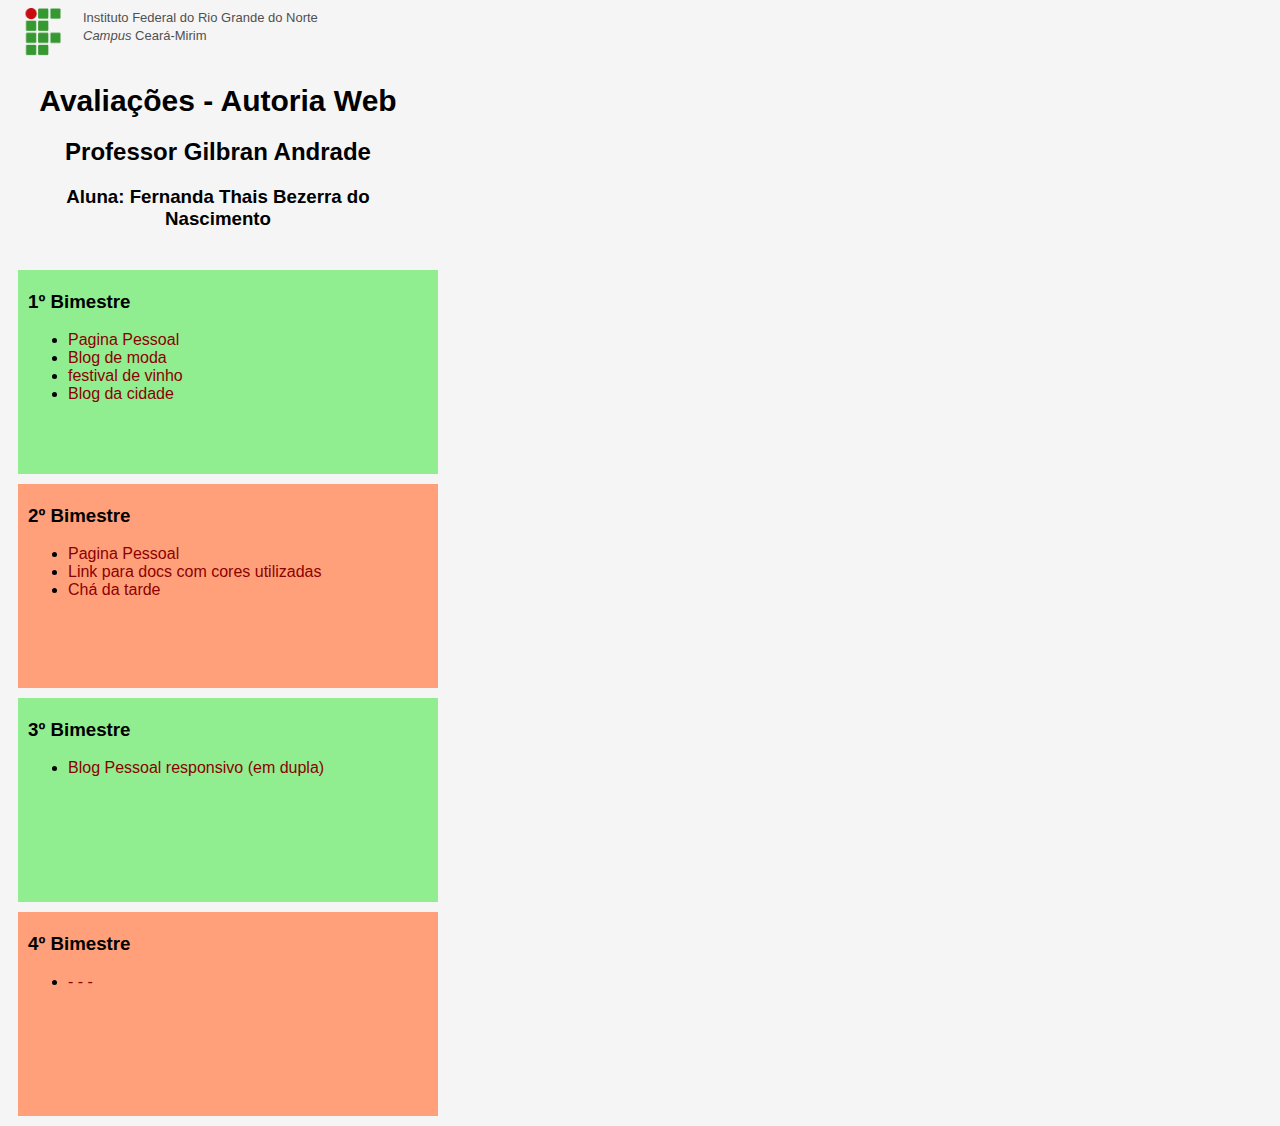
<file: index.html>
<!DOCTYPE html>
<html>
<head>
    <title>Avaliação</title>
    <link rel='stylesheet' href='style.css'>
</head>
<body>
    <div class="topo">
        <img class="logo" src="images/if_small.png">
        <span class="ifrn">Instituto Federal do Rio Grande do Norte</span><br>
        <span class="ifrn"><em>Campus</em> Ceará-Mirim</span>
    </div>
    <div class="titulo">
        <h1>Avaliações - Autoria Web</h1>
        <h2>Professor Gilbran Andrade</h2>
        <h3>Aluna: Fernanda Thais Bezerra do Nascimento </h4>
    </div>
    <div class="bimestre bimImpar">
        <h3>1º Bimestre</h3>
        <ul>
            <li><a href="bimestre1/blogpessoal/index.html"target="_blank">Pagina Pessoal</a></li>
            <li><a href="bimestre1/blogdemoda/index.html" target="_blank">Blog de moda</a></li>
            <li><a href="bimestre1/festivaldevinho/index.html" target="_blank">festival de vinho</a></li>
            <li><a href="bimestre1/blogdacidade/index.html" target="_blank">Blog da cidade</a></li>
        </ul>
    </div>
    <div class="bimestre bimPar">
        <h3>2º Bimestre</h3>
        <ul>
            <li><a href="bimestre 2/blogpessoal/index.html"target="_blank">Pagina Pessoal</a></li>
            <li><a href="https://docs.google.com/document/d/1HkCbgDLUspoMNewnMo0vpn-g2GA7AP_HgnjaYM3gLBI/edit?tab=t.0"target="_blank">Link para docs com cores utilizadas</a></li>
            <li><a href="bimestre 2/ChaDaTarde/index.html"target="_blank">Chá da tarde</a></li>
        </ul>
    </div>
    <div class="bimestre bimImpar">
        <h3>3º Bimestre</h3>
        <ul>
            <li><a href="bimestre 3/blogPessoalDupla/index.html"target="_blank">Blog Pessoal responsivo (em dupla)</a></li>
        </ul>
    </div>
    <div class="bimestre bimPar">
        <h3>4º Bimestre</h3>
        <ul>
            <li><a href="#">- - -</a></li>
        </ul>
    </div>
</body>
</html>
</file>
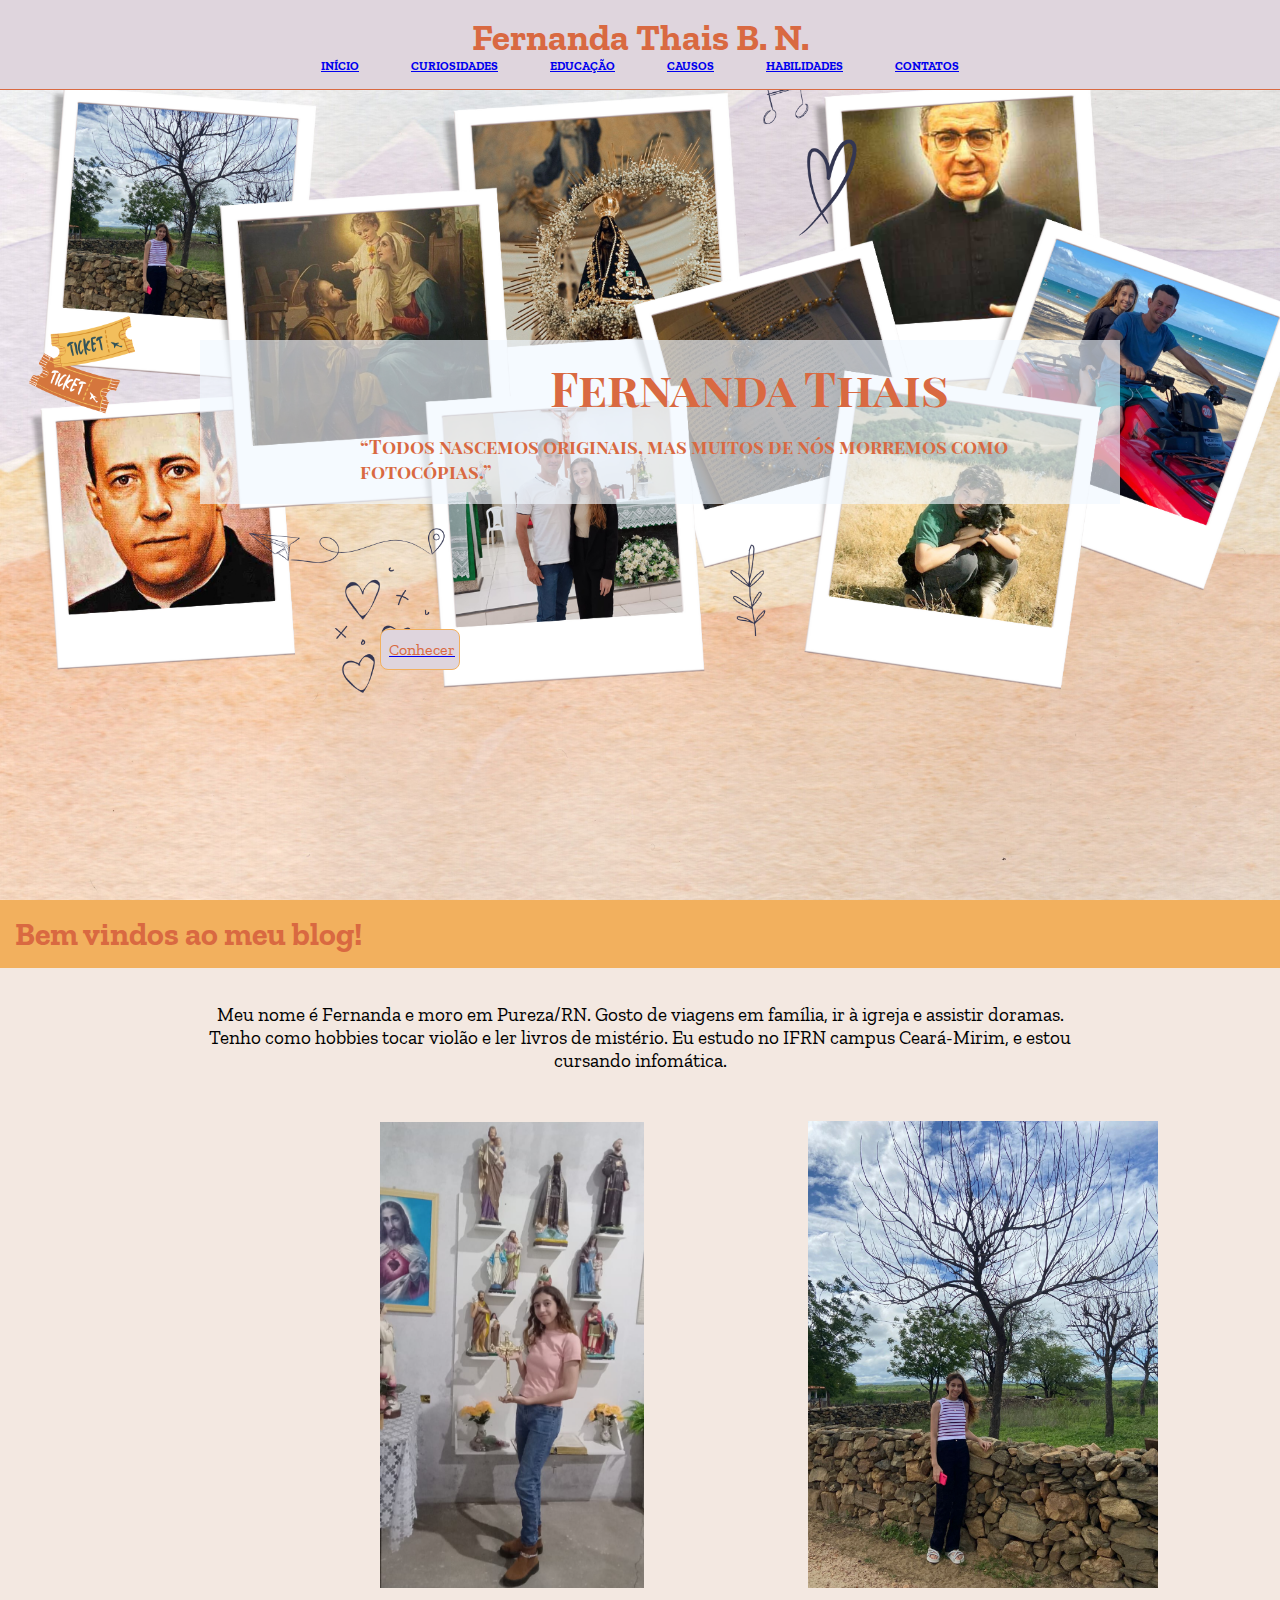
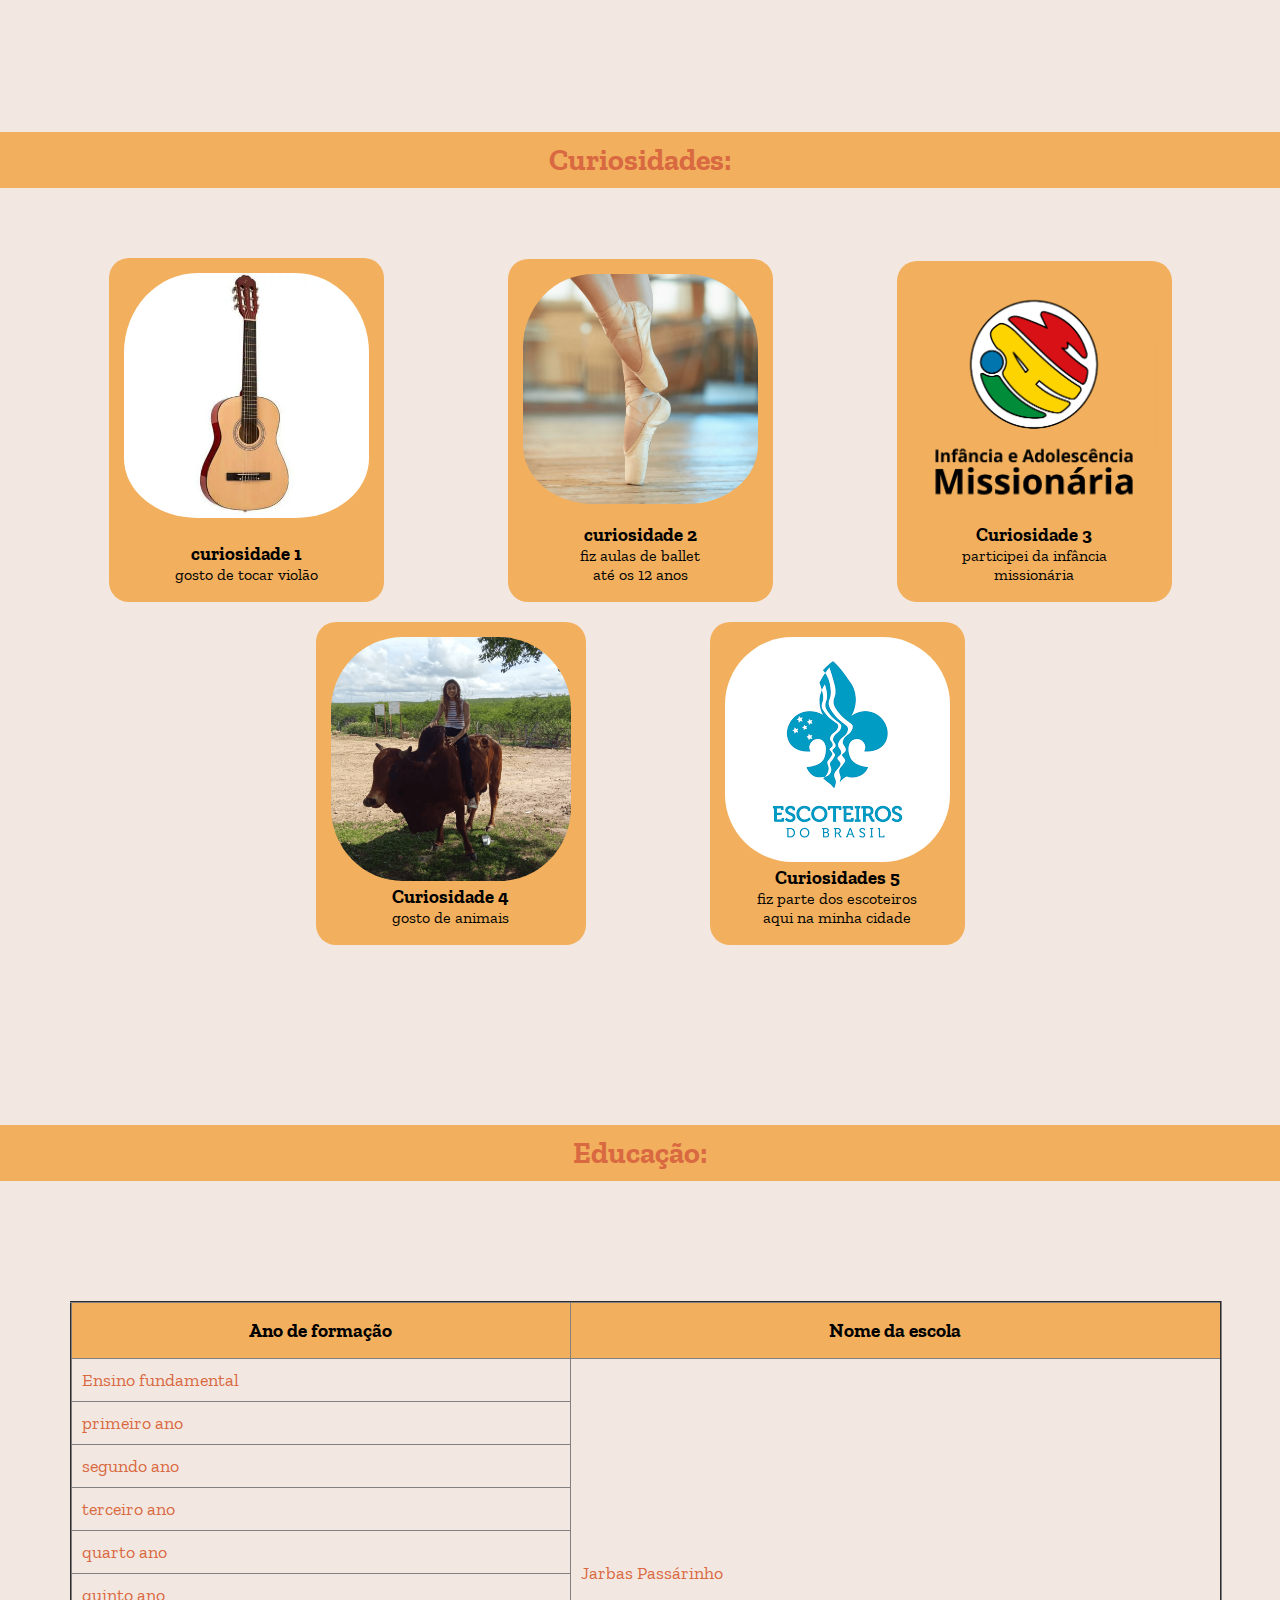
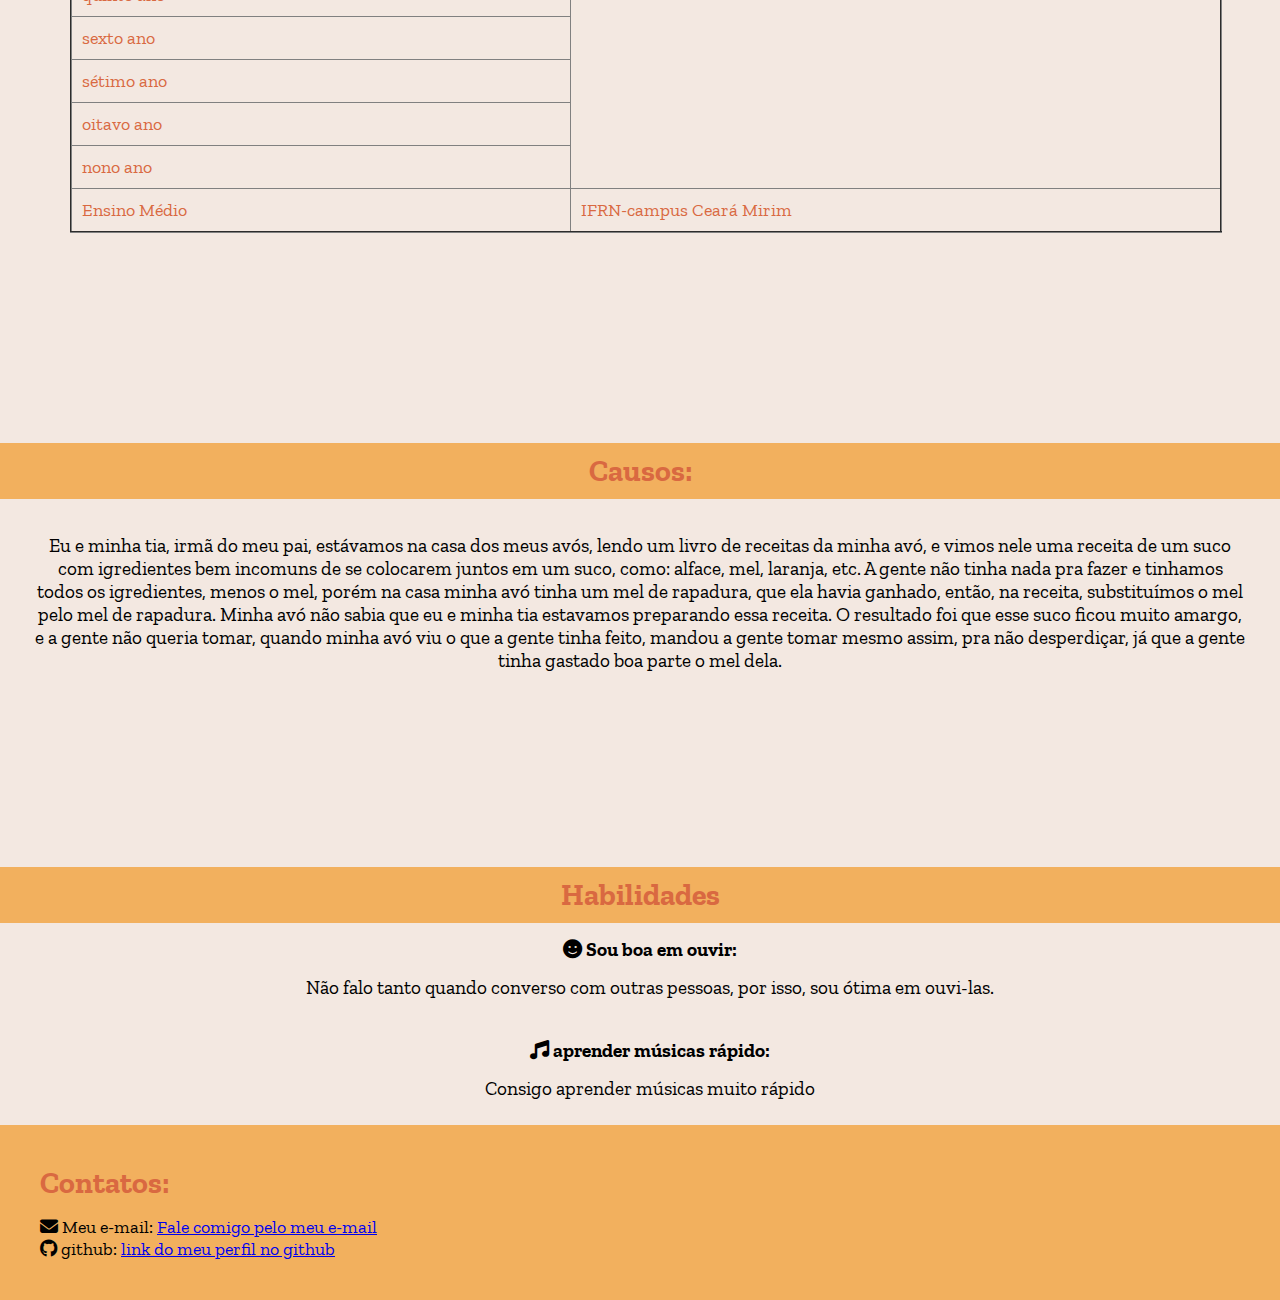
<file: bimestre 2/blogpessoal/index.html>
<!DOCTYPE html>
<html lang="pt-br">
<head>
    <meta charset="UTF-8">
    <meta name="viewport" content="width=device-width, initial-scale=1.0">
    <title>Fernanda Thais</title>
    <link rel="stylesheet" href="style.css">
    <link rel="stylesheet" href="https://cdnjs.cloudflare.com/ajax/libs/font-awesome/6.7.2/css/all.min.css" integrity="sha512-Evv84Mr4kqVGRNSgIGL/F/aIDqQb7xQ2vcrdIwxfjThSH8CSR7PBEakCr51Ck+w+/U6swU2Im1vVX0SVk9ABhg==" crossorigin="anonymous" referrerpolicy="no-referrer" />

</head>
<body>
    <header>
        <nav>
            <h1>Fernanda Thais B. N.</h1>

            <nav class="links">
                <a href="../../index.html" target="_blank" class="list">INÍCIO</a>
                <a href="#espaco" class="list">CURIOSIDADES</a>
                <a href="#espaco2" class="list">EDUCAÇÃO</a>
                <a href="#espaco3" class="list">CAUSOS</a>
                <a href="#espaco4" class="list">HABILIDADES</a>
                <a href="#Contatos" class="list">CONTATOS</a>
            </nav>
        </nav>
    </header>
    <main>
        <section class="hero-section">
            <nav class="hero-content">
                <h1>Fernanda Thais</h1>
                <h3>“Todos nascemos originais, mas muitos de nós morremos como fotocópias.”</h3>
            </nav>
            <nav class="button">
                <a href="#Conhecer"><nav class="botao">Conhecer</nav></a>
            <div id="Conhecer"></div>
            </nav>
        </section>

        <section class="txt">
            <h3>Bem vindos ao meu blog!</h3>
            <p>Meu nome é Fernanda e moro em Pureza/RN. Gosto de viagens em família, ir à igreja e assistir doramas.<br>
            Tenho como hobbies tocar violão e ler livros de mistério. Eu estudo no IFRN campus Ceará-Mirim, e estou<br>
            cursando infomática.
            </p>
            <img src="./fotos/foto_na_igreja.png" alt="foto na igraja de Santa Tereza" class="img1">
            <img src="./fotos/foto_minha.png" alt="essa sou eu" class="img2">
        </section>
        <div id="espaco"></div>
        <section id="Curiosidades">
            
            <h2>Curiosidades:</h2>
            <div class="card">
                <div class="card1">
                    <img src="./fotos/Violao-Classico.png" alt="violão" class="card-img1">
                    <h3>curiosidade 1</h3>
                    <p>gosto de tocar violão</p>
                </div>
                <div class="card1">
                    <img src="./fotos/original-a43262d6b9b7538f3a41ed6ea791b293-scaled-1.png" alt="ballet" class="card-img2" style="width: 235px;"></nav>
                    <h3>curiosidade 2</h3>
                    <p>fiz aulas de ballet<br> até os 12 anos</p>
                </div>
                <div class="card1">
                    <img src="./fotos/infancia.png" alt="missionária" class="card-img3">
                    <h3>Curiosidade 3</h3>
                    <p>participei da infância<br> missionária</p>
                </div>
                <div class="card1">
                    <img src="./fotos/foto_com_o_boi (1).png" alt="gosto de animais" class="card-img4" style="width: 240px;">
                    <h3>Curiosidade 4</h3>
                    <p>gosto de animais</p>
                </div>
                <div class="card1">
                    <img src="./fotos/escoteiro.sibolo.png" alt="escoteiros" class="card-img5">
                    <h3>Curiosidades 5</h3>
                    <p>fiz parte dos escoteiros<br>aqui na minha cidade</p>
                </div>
            </div>      
        </section>
        <div class="espaco"></div>
        <div id="espaco2"></div>
        <section id="Educação">
            <h2>Educação:</h2>
            <div class="espaco"></div>
            <table border="2">
                <tr>
                    <th>Ano de formação</td>
                    <th>Nome da escola</td>
                </tr> 
                <tr>
                    <td>
                    Ensino fundamental
                    </td>
                    <td rowspan="10">Jarbas Passárinho</td>
                </tr>
                <tr>
                    <td> primeiro ano</td>
                <tr>
                    <td> segundo ano</td>
                </tr>
                <tr>
                    <td>terceiro ano</td>
                </tr>
                <tr>
                    <td>quarto ano</td>
                </tr>
                <tr>
                    <td>quinto ano</td>
                </tr>
                <tr>
                    <td>sexto ano</td>
                </tr>
                <tr>
                    <td>sétimo ano</td>
                </tr>
                <tr>
                    <td>oitavo ano</td>
                </tr>
                <tr>
                    <td>nono ano</td>
                </tr>
                <tr>
                    <td>Ensino Médio</td>
                    <td>IFRN-campus Ceará Mirim</td>
                </tr>
                </tr>
           
            </table>
        </section>
        <div class="espaco"></div>
        <div id="espaco3"></div>
        <section id="Causos">
            <h2>
                Causos:
            </h2>
            <p>Eu e minha tia, irmã do meu pai, estávamos na casa dos meus avós, lendo um livro de receitas da minha avó, e vimos nele uma receita de um suco com igredientes bem incomuns de se colocarem juntos em um suco, como: alface, mel, laranja, etc. A gente não tinha nada pra fazer e tinhamos todos os igredientes, menos o mel, porém na casa minha avó tinha um mel de rapadura, que ela havia ganhado, então, na receita, substituímos o mel pelo mel de rapadura. Minha avó não sabia que eu e minha tia estavamos preparando essa receita. O resultado foi que esse suco ficou muito amargo, e a gente não queria tomar, quando minha avó viu o que a gente tinha feito, mandou a gente tomar mesmo assim, pra não desperdiçar, já que a gente tinha gastado boa parte o mel dela. </p>
            </p>
        </section>
        <div id="espaco4"></div>
        <section id="Habilidades">
            <h2>Habilidades</h2>
            <h4><i class="fa-solid fa-face-smile"></i>  Sou boa em ouvir:</h4>  
            <p>Não falo tanto quando converso com outras pessoas, por isso, sou ótima em ouvi-las.</p>
            <h4><i class="fa-solid fa-music"></i>  aprender músicas rápido:</h4> 
            <p>Consigo aprender músicas muito rápido</p>  
        </section>
    </main>
    <footer>
        <section id="Contatos">
        <h2>
        Contatos:
        </h2>
        <p>
        <i class="fa-solid fa-envelope"></i>
        Meu e-mail: <a href="mailto:nascimento.thais@escolar.ifrn.edu.br?subject=contato&body" target="_blank">Fale comigo pelo meu e-mail</a>
        <br>
        <i class="fa-brands fa-github"></i>
        github:
        <a href="https://github.com/FernandaThaiss" target="_blank">link do meu perfil no github</a><br>
        </section>
    </footer>
    
</body>
</html>
</file>
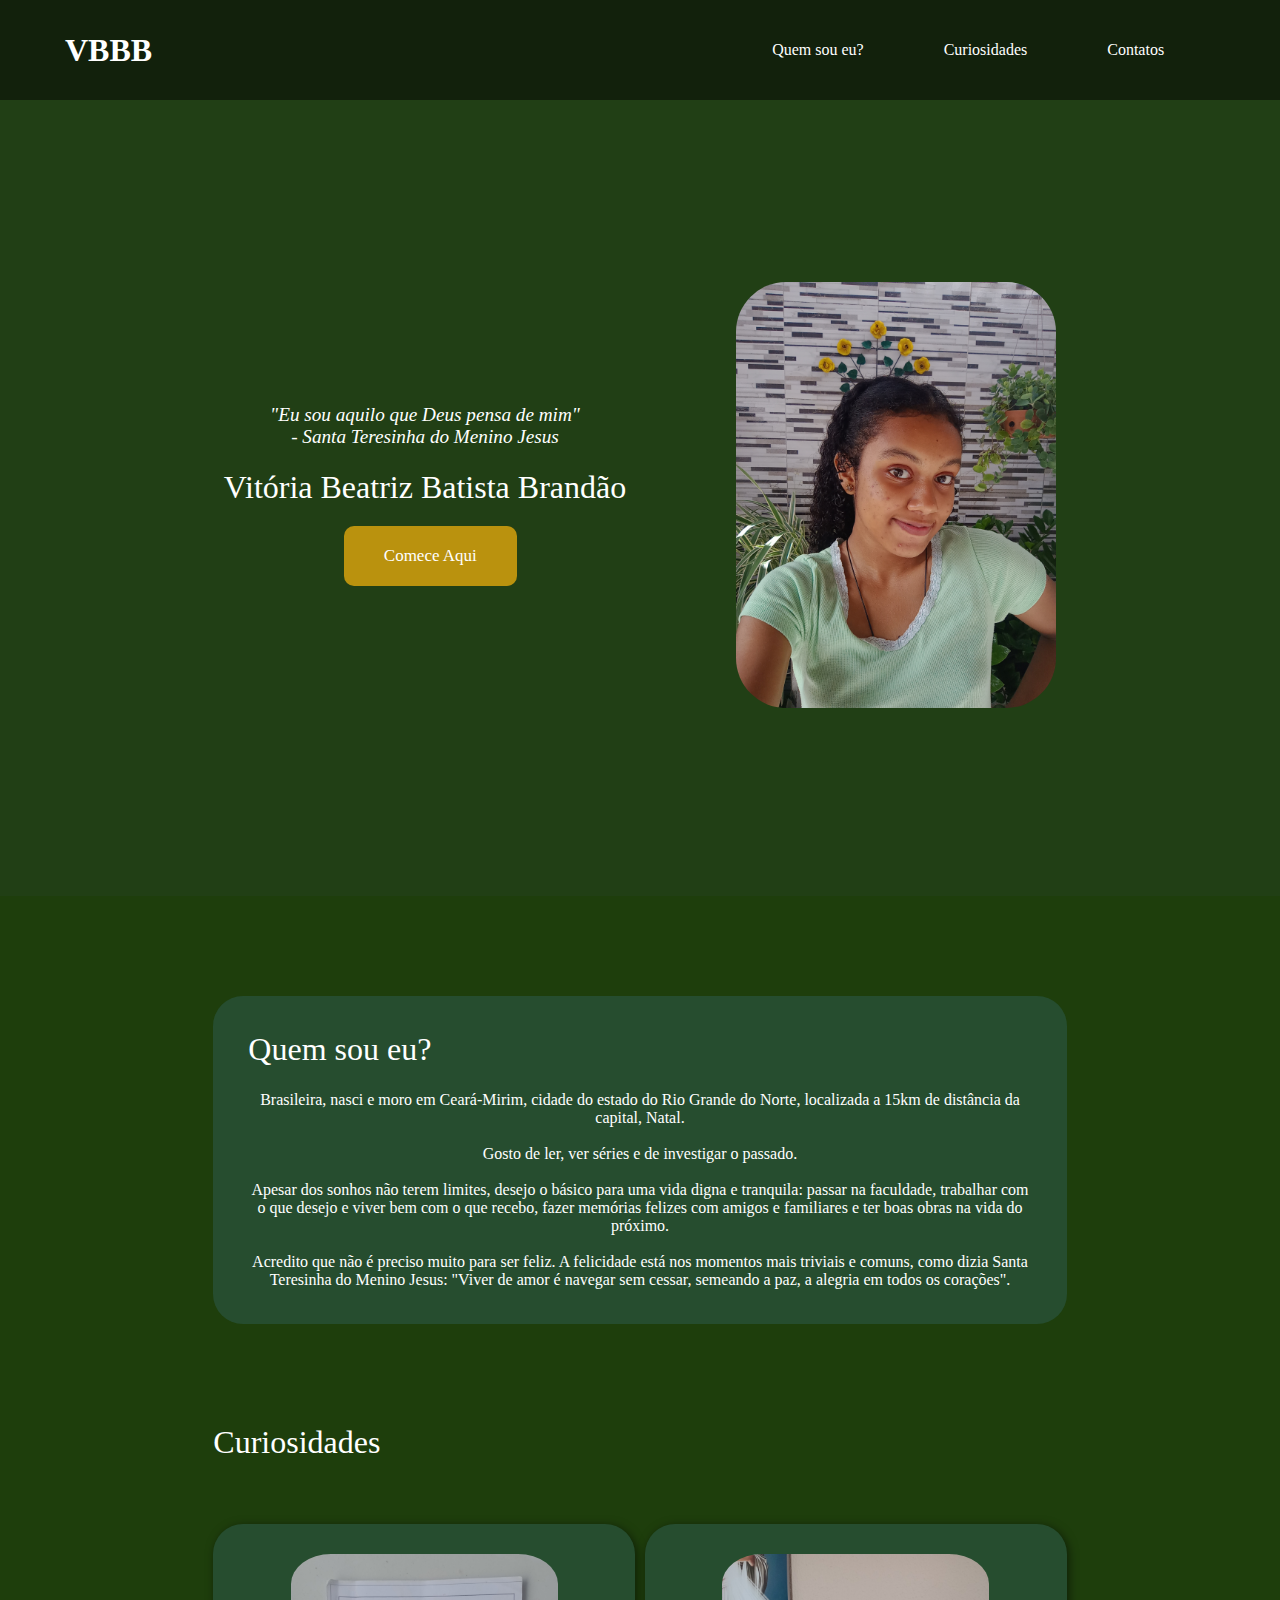
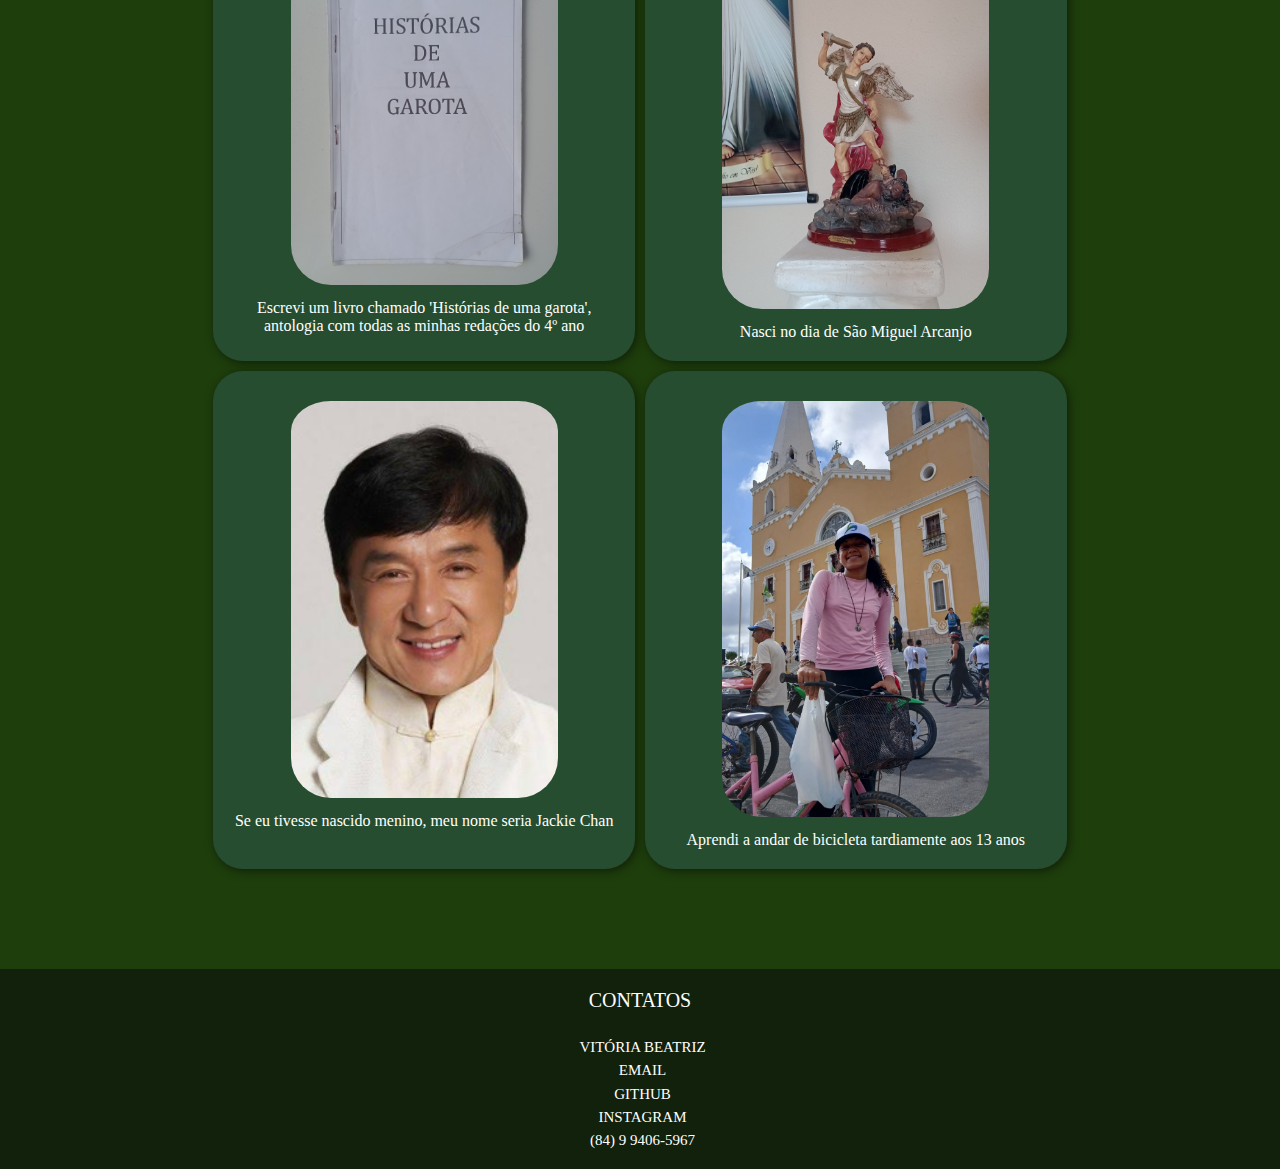
<file: bimestre 3/blogPessoalDupla/index.html>
<!DOCTYPE html>
<html lang="pt-br">
<head>
    <meta charset="UTF-8">
    <meta name="viewport" content="width=device-width, initial-scale=1.0">
    <link rel="shortcut icon" href="img/vivi.png" type="image/x-icon">
    <link rel="stylesheet" href="style.css">

    <link rel="stylesheet" href="https://cdnjs.cloudflare.com/ajax/libs/font-awesome/6.5.2/css/all.min.css" integrity="sha512-SnH5WK+bZxgPHs44uWIX+LLJAJ9/2PkPKZ5QiAj6Ta86w+fsb2TkcmfRyVX3pBnMFcV7oQPJkl9QevSCWr3W6A==" crossorigin="anonymous" referrerpolicy="no-referrer">

    <title>Vitória Brandão</title>
</head>
<body>
    <header>
        <nav>
            <ul>
                <li><a href="index.html"><strong id="logo">VBBB</strong></a></li>
                <li>
                    <a href="#about_me">
                        <i id="icon" class="fa-solid fa-face-grin-wink"></i>
                        <span>Quem sou eu?</span>
                    </a>
                </li>
                <li>
                    <a href="#curiosity">
                        <i id="icon" class="fa-solid fa-magnifying-glass"></i>
                        <span>Curiosidades</span>
                    </a>
                </li>
                <li>
                    <a href="#contacts">
                        <i id="icon" class="fa-solid fa-phone"></i>
                        <span>Contatos</span>
                    </a>
                </li>
            </ul>
        </nav>
    </header>

    <main>
        <section class="hero">
            <div class="texto">
                <h3><em>"Eu sou aquilo que Deus pensa de mim"<br>- Santa Teresinha do Menino Jesus</em></h3>
                <h1>Vitória Beatriz Batista Brandão</h1>
                <button>
                    <a href="#about_me">Comece Aqui</a>
                </button>
            </div>
            <img id="me" src="img/me.jpg">
        </section>

        <section id="about_me">
            <div>
                <h2>Quem sou eu?</h2>
                <p>Brasileira, nasci e moro em Ceará-Mirim, cidade do estado do Rio Grande do Norte, localizada a 15km de distância da capital, Natal. <br><br> Gosto de ler, ver séries e de investigar o passado. <br><br> Apesar dos sonhos não terem limites, desejo o básico para uma vida digna e tranquila: passar na faculdade, trabalhar com o que desejo e viver bem com o que recebo, fazer memórias felizes com amigos e familiares e ter boas obras na vida do próximo. <br><br> Acredito que não é preciso muito para ser feliz. A felicidade está nos momentos mais triviais e comuns, como dizia Santa Teresinha do Menino Jesus: "Viver de amor é navegar sem cessar, semeando a paz, a alegria em todos os corações".</p>
            </div>
        </section>

        <section id="curiosity">
            <h2>Curiosidades</h2>
            <div class="cards">
                <div class="card">
                    <img src="img/livro.jpg">
                    <h4 class="card-description">Escrevi um livro chamado 'Histórias de uma garota', antologia com todas as minhas redações do 4º ano</h4>
                </div>
                <div class="card">
                    <img src="img/sao-miguel.jpg">
                    <h4 class="card-description">Nasci no dia de São Miguel Arcanjo</h4>
                    </div>
                <div class="card">
                    <img src="img/jackie.webp">
                    <h4 class="card-description">Se eu tivesse nascido menino, meu nome seria Jackie Chan</h4>
                </div>
                <div class="card">
                    <img src="img/bike.jpg">
                    <h4 class="card-description">Aprendi a andar de bicicleta tardiamente aos 13 anos</h4>
                </div>
            </div>
        </section>
    </main>
    <footer>
        <h3 id="contacts">CONTATOS</h3>
        <p id="name"><i class="fa-solid fa-user"></i>VITÓRIA BEATRIZ</p>
        <a href="mailto: brandao.beatriz@escolar.ifrn.edu.br" target="_blank">
            <i class="fa-brands fa-github"></i>
            <p id="email">EMAIL</p>
        </a>
        <a href="https://github.com/VitoriaBrandao23" target="_blank">
            <i class="fa-solid fa-envelope"></i>
            <p id="git">GITHUB</p>
        </a>
        <a href="https://www.instagram.com/vitoriabeatrizbb/following/" target="_blank">
            <i class="fa-brands fa-instagram"></i>
            <p id="insta">INSTAGRAM</p>
        </a>
        <p><i class="fa-solid fa-phone"></i>(84) 9 9406-5967</p>
    </footer> 
</body>
</html>
</file>
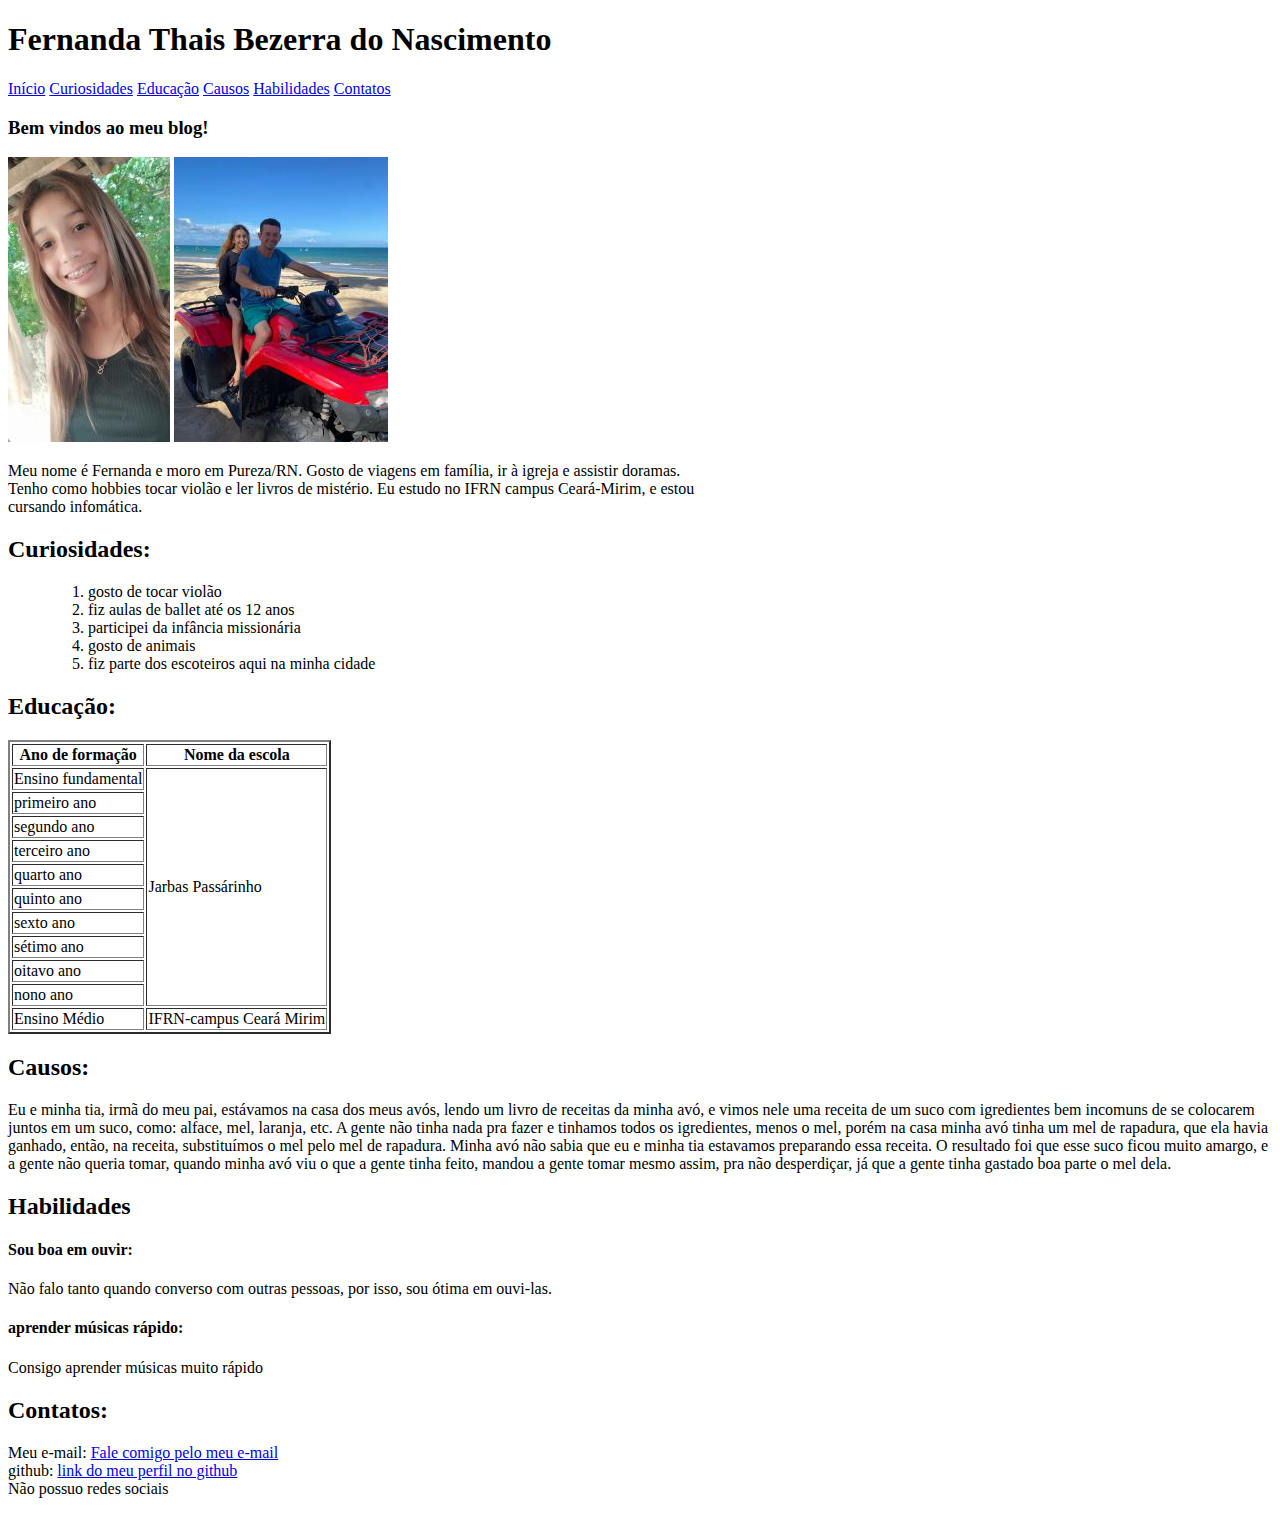
<file: bimestre1/blogpessoal/index.html>
<!DOCTYPE html>
<html lang="pt-br">
<head>
    <meta charset="UTF-8">
    <meta name="viewport" content="width=device-width, initial-scale=1.0">
    <title>Fernanda Thais</title>

</head>
<body>
    <head>
        <nav>
            <h1>Fernanda Thais Bezerra do Nascimento</h1>

            <a href="../../index.html" target="_blank">Início</a>
            <a href="#Curiosidades">Curiosidades</a>
            <a href="#Educação">Educação</a>
            <a href="#Causos">Causos</a>
            <a href="#Habilidades">Habilidades</a>
            <a href="#Contatos">Contatos</a>
        </nav>
    </head>
    <main>
        <section>
        <h3>Bem vindos ao meu blog!</h3>
        <img src="Image 2024-07-27 at 10.59.10 (1).png" alt="Essa sou eu">
        <img src="Image 2024-07-27 at 11.04.52.png" alt="Eu e meu pai">
        <p>Meu nome é Fernanda e moro em Pureza/RN. Gosto de viagens em família, ir à igreja e assistir doramas.<br>
        Tenho como hobbies tocar violão e ler livros de mistério. Eu estudo no IFRN campus Ceará-Mirim, e estou<br>
        cursando infomática.
        </p>
        </section>
    
        <section id="Curiosidades">
        <h2>
            Curiosidades:
        </h2>
        <menu>
            <ol>
                <li>gosto de tocar violão</li>
                <li>fiz aulas de ballet até os 12 anos</li>
                <li>participei da infância missionária</li>
                <li>gosto de animais</li> 
                <li>fiz parte dos escoteiros aqui na minha cidade</li>
               
            </ol>
        </menu>
        </section>
    
        <section id="Educação">
        <h2>
            Educação:
        </h2>
        <table border="2">
            <tr>
                <th>Ano de formação</td>
                <th>Nome da escola</td>
            </tr> 
            <tr>
                <td>
                    Ensino fundamental
                </td>
                <td rowspan="10">Jarbas Passárinho</td>
            </tr>
            <tr>
                <td> primeiro ano</td>
            <tr>
                <td> segundo ano</td>
            </tr>
            <tr>
                <td>terceiro ano</td>
            </tr>
            <tr>
                <td>quarto ano</td>
            </tr>
               <tr>
                <td>quinto ano</td>
            </tr>
            <tr>
                <td>sexto ano</td>
            </tr>
            <tr>
                <td>sétimo ano</td>
            </tr>
            <tr>
                <td>oitavo ano</td>
            </tr>
            <tr>
                <td>nono ano</td>
            </tr>
            <tr>
                <td>Ensino Médio</td>
                <td>IFRN-campus Ceará Mirim</td>
            </tr>
            </tr>
           
        </table>
        </section>
   
        <section id="Causos">
        <h2>
            Causos:
        </h2>
        <p>Eu e minha tia, irmã do meu pai, estávamos na casa dos meus avós, lendo um livro de receitas da minha avó, e vimos nele uma receita de um suco com igredientes bem incomuns de se colocarem juntos em um suco, como: alface, mel, laranja, etc. A gente não tinha nada pra fazer e tinhamos todos os igredientes, menos o mel, porém na casa minha avó tinha um mel de rapadura, que ela havia ganhado, então, na receita, substituímos o mel pelo mel de rapadura. Minha avó não sabia que eu e minha tia estavamos preparando essa receita. O resultado foi que esse suco ficou muito amargo, e a gente não queria tomar, quando minha avó viu o que a gente tinha feito, mandou a gente tomar mesmo assim, pra não desperdiçar, já que a gente tinha gastado boa parte o mel dela. </p>
        </p>
        </section>
        <section id="Habilidades">
        <h2>Habilidades</h2>
        <h4>Sou boa em ouvir:</h4>  
        <p>Não falo tanto quando converso com outras pessoas, por isso, sou ótima em ouvi-las.</p>
        <h4>aprender músicas rápido:</h4> 
        <p>Consigo aprender músicas muito rápido</p>  
        </section>
    </main>
    <footer>
        <section id="Contatos">
        <h2>
        Contatos:
        </h2>
        <p>
        Meu e-mail: <a href="mailto:nascimento.thais@escolar.ifrn.edu.br?subject=contato&body" target="_blank">Fale comigo pelo meu e-mail</a> <br>
        github:
        <a href="https://github.com/FernandaThaiss" target="_blank">link do meu perfil no github</a><br>
        Não possuo redes sociais
        </p>
        </section>
    </footer>
    
</body>
</html>
</file>
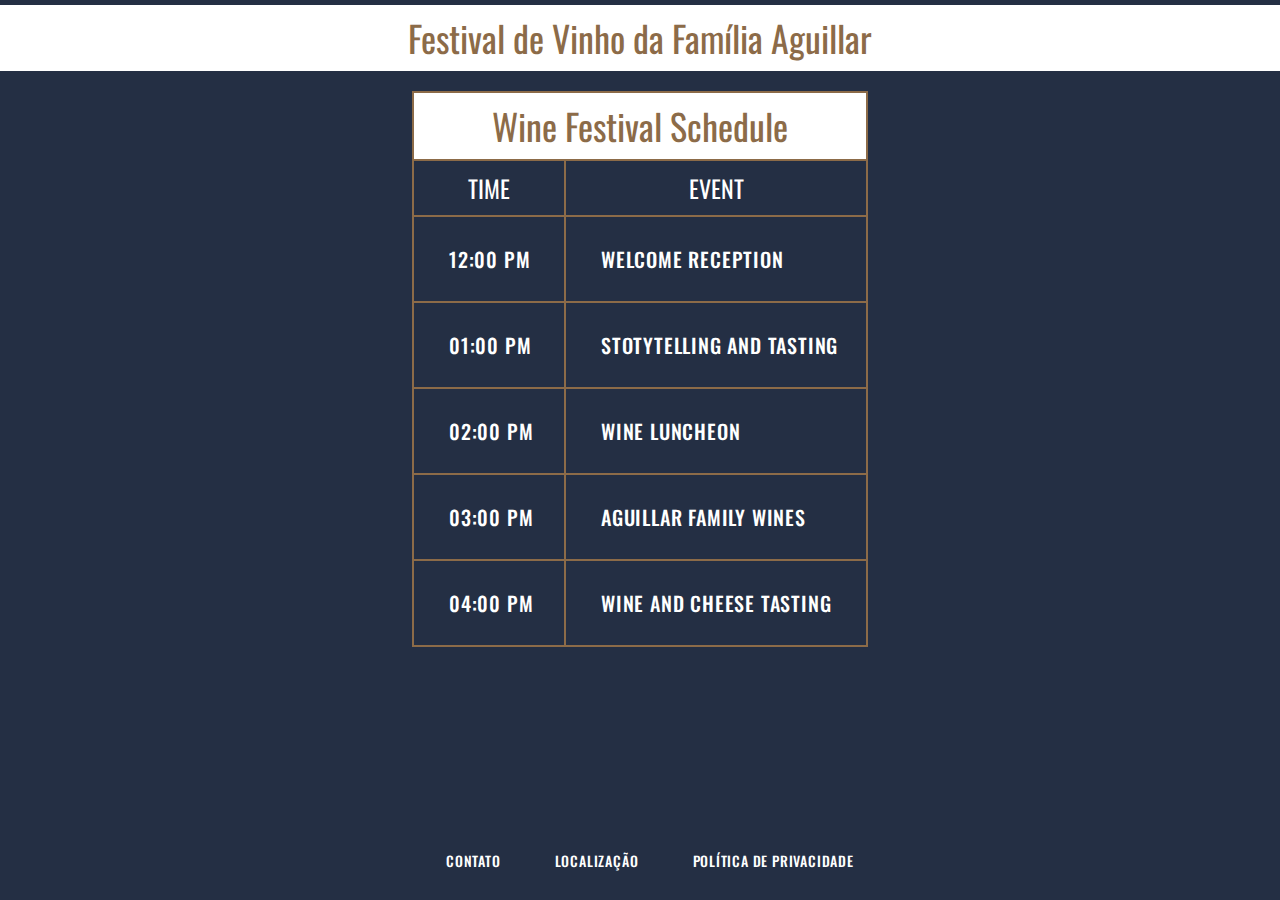
<file: bimestre1/festivaldevinho/index.html>
<!DOCTYPE html>
<html>

<head>
  <meta charset="utf-8">
  <title>Festival de Vinho da Família Aguillar</title>
  <link rel="stylesheet" type="text/css" href="reset.css" />
  <link rel="stylesheet" type="text/css" href="style.css" />
  <link href="https://fonts.googleapis.com/css?family=Oswald" rel="stylesheet">
</head>

<body>
  <header>
    <h1>Festival de Vinho da Família Aguillar</h1>
  </header>
  
  <div class="container">
    <table>
        <thead>
            <tr>
                <th colspan="2">
                    <h1>Wine Festival Schedule</h1>
                </th>
            </tr>
            <tr>
                <th>
                    <h2>Time</h2>
                </th>
                <th>
                    <h2>Event</h2>
                </th>
            </tr>
        </thead>
        <tbody>
            <tr>
                <td class="left">
                    <h3>12:00 PM</h3>
                </td>
                <td>
                    <h3>Welcome Reception</h3>
                </td>
            </tr>
            <tr>
                <td class="left">
                    <h3>01:00 PM</h3>
                </td>
                <td>
                    <h3>Stotytelling and Tasting</h3>
                </td>
            </tr>
            <tr>
                <td class="left">
                    <h3>02:00 PM</h3>
                </td>
                <td>
                    <h3>Wine Luncheon</h3>
                </td>
            </tr>
            <tr>
                <td class="left">
                    <h3>03:00 PM</h3>
                </td>
                <td>
                    <h3>Aguillar Family Wines</h3>
                </td>
            </tr>
            <tr>
                <td class="left">
                    <h3>04:00 PM</h3>
                </td>
                <td>
                    <h3>Wine and Cheese Tasting</h3>
                </td>
            </tr>

        </tbody>
    </table>

  </div>
  
  <footer>
    <h3>Contato</h3>
    <h3>Localização</h3>
    <h3>Política de Privacidade</h3>
  </footer>
</body>

</html>
</file>
<file: style.css>
body {
    background-color: whitesmoke;
    font-family:'Lucida Sans', 'Lucida Sans Regular', 'Lucida Grande', 'Lucida Sans Unicode', Geneva, Verdana, sans-serif;
}

.bimestre {
    width: 400px;
    height: 200px;
    margin: 10px;
    padding: 2px 10px;
}

.bimImpar {
    background-color: lightgreen;
}

.bimPar {
    background-color: lightsalmon;
}

.logo {
    width: 40px;
    float: left;
    padding-right: 20px;
    margin-left: 15px;
}

a:link,
a:visited {
    color: darkred;
    text-decoration: none;
}
a:hover {
    color: red;
    text-decoration: underline;
}

.ifrn {
    color: rgb(80, 80, 80);
    font-size: small;
}

.titulo {
    width: 400px;
    margin: 40px 0;
    padding: 0px 10px;
    text-align: center;
}

h1 {
    font-size: 30px;
}

.topo {
    width: 400px;
}
</file>
<file: bimestre 2/blogpessoal/style.css>
@import url('https://fonts.googleapis.com/css2?family=Zilla+Slab:ital,wght@0,300;0,400;0,500;0,600;0,700;1,300;1,400;1,500;1,600;1,700&display=swap');

@import url('https://fonts.googleapis.com/css2?family=Playfair+Display+SC:ital,wght@0,400;0,700;0,900;1,400;1,700;1,900&display=swap');

*{
    margin:0;
    padding:0;
    box-sizing:border-box;
}

body{
    background-color:#f3e8e1;
    font-family: "Zilla Slab", serif;
}

header{
    position: fixed;
    top: 0%;
    left: 0%;
    width: 100%;
    height: 90px;
    background-color:#DFD5DD;
    text-align: center;
    padding: 15px;
    border-bottom: 1px solid #D96941;
}
h1{
    color: #D96941;
    font-size: 37px;
}

h2{
    color:#D96941;
    font-size: 30px;
}

.links{
    font-size: 12px;
    font-weight:bold;
}

.list{
    margin: 0 25px;
}

main{
    padding: 0px;
}

section{
    padding:40px;
    
}
.hero-section{
    background-image: url("./fotos/Colorful\ Wrapped\ 2023\ Photo\ Collage\ \(2\).png");
    width: 100%;
    height: 100vh;
    background-repeat: no-repeat;
    background-size: cover;
}
.hero-content{
    padding-left: 160px;
    padding-top: 300px;
    padding-right: 120px;
    font-family: "Playfair Display SC", serif;
}
.hero-content  h1{
    padding: 15px;
    padding-left: 350px;
    font-size: 48px;
    color: #D96941;
    background-color: rgba(240, 248, 255, 0.653);
}

.hero-content h3{
    padding-left: 160px;
    padding-bottom: 20px;
    color: #D96941;
    background-color: rgba(240, 248, 255, 0.653);
}
.botao{
    padding: 10px 8px;
    width: 80px;
    color: #D96941;
    background: #DFD5DD;
    border: 1px solid #F2B05E;
    border-radius: 8px;
    user-select: none;
    cursor: pointer;
}
.botao:hover{
    background-color: #F2B05E;
}

.button{
    padding-left: 340px;
    padding-top: 125px;
}

.txt{
    padding: 0%;
    padding-bottom: 50px;
}
.txt  h3{
    color: #D96941;
    background-color: #F2B05E;
    font-size: 32px;
    padding:15px;
}
.txt p{
    padding: 35px;
    text-align: center;
    font-size: larger;
}
.txt img{
    margin: 0 80px;
    padding-top: 14px;
}

.txt .img1{
    padding-left: 300px;
    max-width: 564px;
}
.txt .img2{
    max-width: 350px;
}
#Curiosidades{
    padding-top: 90px;
    padding: 0%;
}

#Curiosidades h2{
    background-color:#F2B05E;
    padding: 10px;
    text-align: center;
}

.card{
    text-align: center;
    display: inline-block;
    padding-top: 30px;
    margin: 30px; 
}

.card img{
    max-width: 245px;
    border-radius: 30%;
} 
.card1{
    background-color:#F2B05E;
    border-radius: 20px;
    display: inline-block;
    padding: 60px;
    padding-bottom: 18px;
    padding-top: 15px;
    padding-left: 15px;
    padding-right: 15px;
    margin: 10px 60px;
    gap: 30px;
}

.card-img1{
    padding-bottom: 20px;
}
.card-img2{
    padding-bottom: 15px;
}
.card-img4{
    max-width: 50px;
}

#Educação{
    padding: 0%;
}

#Educação h2{
    background-color: #F2B05E;
    padding: 10px;
    text-align: center;
}

table{
    width: 90%;
    align-items: 20px;
    border-collapse: collapse;
    margin: 70px;
}
th{
    background-color: #F2B05E;
    padding: 1rem;
    font-size: larger;
}
td{
    color: #D96941;
    padding: 10px;
    font-size: large;
}

#Causos{
    padding-top: 90px;
    padding: 0%;
}
#Causos h2{
    background-color:#F2B05E;
    padding: 10px;
    text-align: center;
}
#Causos p{
    padding: 35px;
    text-align: center;
    font-size: larger;
}

#Habilidades{
    padding-top: 90px;
    padding: 0%;}

#Habilidades h2{
    background-color:#F2B05E;
    padding: 10px;
    text-align: center;
}
#Habilidades h4{
    padding-top: 15px;
    padding-left: 20px;
    font-size: larger;
    text-align: center;
}
#Habilidades p{
    padding-top: 15px;
    padding-left: 20px;
    font-size: larger;
    padding-bottom: 25px;
    text-align: center;
}
#Contatos h2{
    padding-bottom: 15px;
}

#Contatos p{
    font-size: large;
}
footer{
    background-color: #F2B05E;
}

.espaco{
    padding-bottom: 50px;
}

#espaco{
    padding: 45px;
}

#espaco2{
    padding: 45px;
}

#espaco3{
    padding: 45px;
}

#espaco4{
    padding: 45px;
}
</file>
<file: bimestre 3/blogPessoalDupla/style.css>
*{
    margin: 0;
    padding: 0;
    font-family: Georgia;
    color: #fff;
    box-sizing: border-box;
}

body{
    background-color: #1E3E0C;
    width: 100%;
    height: 100vh;
}

nav{
    display: flex;
    justify-content: space-between;
    width: 100%; 
    height: 100px;
    padding: 5vh;
    background-color: #12210C;
    position: fixed;
    top: 0;
    z-index: 1;
}

nav ul{
    display: flex;
    list-style: none;
    gap: 80px;
    align-items: center;
}

nav ul li a{
    text-decoration: none;
}

nav a:hover i,
nav a:hover span{
    color: #BA920E;
}

#logo{
    font-size: xx-large;
    font-weight: bolder;
    padding-left: 20px;
    padding-right: 60vh;
}

main{
    display: grid;
    grid-template-columns: repeat(12, 1fr);
    grid-template-areas: 
        "hero hero hero hero hero hero hero hero hero hero hero hero"
        "about_me about_me about_me about_me about_me about_me about_me about_me about_me about_me about_me about_me"
        "footer footer footer footer footer footer footer footer footer footer footer footer";
    width: 100%;
}

.hero{
    grid-area: hero; 
    display: flex;
    align-items: center; 
    justify-content: center;
    width: 100%;
    height: 89vh; 
    margin-top: 10.5vh;
    background-color: #213f15;
}

.texto{ 
    text-align: left;
    padding-right: 30px;
}

.texto h3{
    padding-bottom: 5%;
    font-size: larger;
    font-weight: lighter;
    text-align: center;
}

.texto h1{
    font-size: xx-large;
    font-weight: lighter;
}

.hero button{
    display: block;
    margin-top: 5%;
    padding: 20px 40px;
    background-color: #BA920E;
    color: #fff;
    border: none;
    cursor: pointer;
    border-radius: 10px;
    font-size: 17px;
    margin-left: 120px;
}

.hero button a{
    text-decoration: none;
}

.hero button:hover{
    transform: translateY(-5px);
    box-shadow: 2px 2px 10px #000;
}

#me{
    width: 25%; 
    height: auto;
    border-radius: 50px;
    margin-left: 80px;
}

#about_me{
    grid-area: about_me;
    grid-column: 3/ span 8;
    margin-top: 100px;
}

#about_me div{
    background-color: #264d2f;
    border-radius: 30px;
    padding: 35px;
}

#about_me div h2{
    text-align: left;
    padding-bottom: 3%;
    font-size: xx-large;
    font-weight: lighter;
}

#about_me div p{
    text-align: center;
}

#curiosity{
    grid-column: 3 / span 8; 
    margin-top: 100px;
    text-align: center;
}

#curiosity h2{
    font-weight: lighter;
    font-size: xx-large;
    text-align: left;
    margin-bottom: 7vh;
}

.cards{
    display: grid;
    grid-template-columns: repeat(2, 1fr);
    gap: 10px;
}

.card{
    background-color: #264d2f;
    padding: 20px;
    text-align: center;
    border-radius: 30px;
    box-shadow: 2px 2px 10px rgba(0, 0, 0, 0.5);
}

.card:hover{
    transform: translateY(-5px);
}

.card img{
    border-radius: 40px;
    width: 70%;
    padding-top: 10px;
}

.card-description{
    color: #fff;
    font-weight: lighter;
    text-align: center;
    padding-top: 10px;
}

footer{
    grid-area: footer;
    width: 100%;
    height: 200px;
    background-color: #12210C;
    text-align: center;
    margin-top: 100px;
    padding-top: 20px;
}

footer h3{
    font-weight: lighter;
    font-size: 20px;
    padding-bottom: 3vh;
    color: #fff;
}

footer #name{
    padding-bottom: 0.5%;
}

footer a{
    display: flex;
    justify-content: center;
    padding-bottom: 0.5%;
    text-decoration: none;
}

footer a:hover p,
footer a:hover i{
    color: #BA920E;
}

footer i{
    padding-right: 5px;
}

footer p{
    font-size: 15px;
    color: #fff;
}

@media screen and (max-width:395px) and (max-height: 844px){
    header{
        display: flex;
        justify-content: center;
    }

    nav{
        width: 90%;
        height: 100px;
        border-radius: 30px;
        top: 89vh;
        bottom: 0;
        align-items: center;
        justify-content: space-between;
    }

    nav ul{
        gap: 30px;
    }

    nav ul li a{
        display: flex;
        align-items: center;
        justify-content: center;
        width: 40px;
        height: 40px;
    }

    nav ul li a span{
        display: none;
    }

    #logo{
        padding-left: 20px;
        padding-right: 1px;
    }

    #icon{
        padding-left: 50px;
    }

    main{
        display: grid;
        grid-template-columns: repeat(4, 1fr);
        grid-template-areas: 
            "hero hero hero hero"
            "about_me about_me about_me about_me"
            "curiosity curiosity curiosity curiosity";
        width: 100%;
    }

    .hero{
        flex-direction: column-reverse;
        margin-top: 0;
        width: 100%;
        height: 100vh;
        padding-left: 20px;
    }

    .texto{
        padding-top: 10%;
        text-align: center;
    }

    .texto h1{
        font-size: x-large;
        padding-bottom: 6%;
    }

    .hero button{
        margin-left: 90px;
    }

    #me{
        width: 50%;
        margin-right: 20vw;
    }

    #about_me{
        grid-column: span 4;
        margin-left: 20px;
        margin-right: 20px;
    }

    #about_me div h2,
    #curiosity h2{
        text-align: center;
    }

    #curiosity{
        grid-column: span 4;
    }
    
    .cards{
        display: grid;
        grid-template-columns: 1fr;
        gap: 10px;
        margin-left: 20px;
        margin-right: 20px;
    }
}
</file>
<file: bimestre1/festivaldevinho/style.css>
body {
    background-color: #242f44;
    color: white;
      font-family: 'Oswald', sans-serif;
  }
  
  header {
    text-align: center;
    margin-top: 5px;
  }
  
  h1 {
    font-size: 36px;
    padding: 15px;
    color: #8c6b48;
    background-color: white;
  }
  
  h2 {
    font-size: 24px;
    padding: 15px;
    text-transform: uppercase;
  }
  
  h3 {
    font-size: 20px;
    padding: 15px;
    text-transform: uppercase;
    text-align: left;
    margin-left: 20px;
    font-weight: 500;
    line-height: 2.7;
    letter-spacing: 0.8px;
  }
  
  th {
    border: 2px solid #8c6b48;
  }
  
  table {
    text-align: center;
    margin: 20px auto;
  }
  
  td {
    border: 2px solid #8c6b48;
    width: 300px;
  }
  
  footer {
    margin-top: 50px;
    text-align: center;
    position: fixed;
    width: 100%;
    bottom: 5px;
    background-color: #242f44;
    z-index: 5;
  }
  footer h3 {
    display: inline-block;
    font-size: 14px;
    background-color: #242f44;
  }
  
  .container {
    max-width: 940px;
    margin: 0 auto;
    height: 800px;
  }
  
  
  .left {
    width: 150px;
  }
</file>
